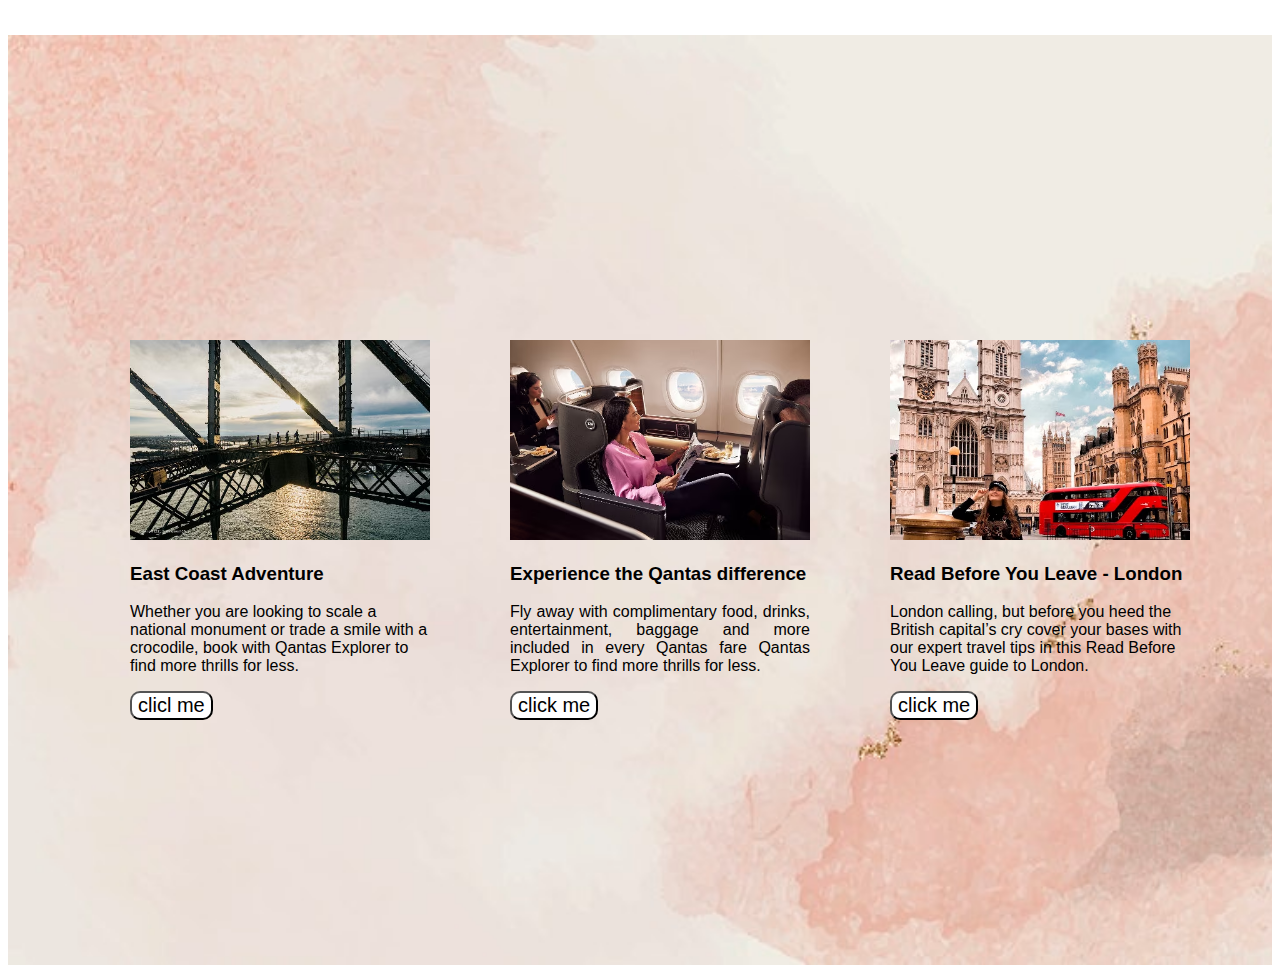
<file: index.htm>
<!DOCTYPE html>
<html lang="en">
    <!-- head -->
    <!-- <head> Element is used to define the header of a document. 
        It typically contains meta-information about the HTML document,
        such as its title, links to external resources like stylesheets
        and scripts, and other meta tags that provide information about the document -->
<head>
    <meta charset="UTF-8">
    <meta name="viewport" content="width=device-width, initial-scale=1.0">
    <title>Document</title>
    <link rel="stylesheet" href="style.css">
</head>
<!-- It contains all the content that is displayed on a web page, such as text,
     images, links, forms, and other elements.  -->
<body>
    <!-- --------main container-------- -->
    <!-- class -->
    <!--  The class attribute is used to assign one or more class names to an HTML 
          element. Class names are used by CSS and JavaScript to select and style 
          elements with the specified class. -->
<div class="section1">
    <!-- parts of container -->
    <!-- div -->
    <!--  The <div> element is a container or a division that is used to group other 
         HTML elements together and apply styles to them using CSS or perform operations
         on them using JavaScript. -->
    <div id="box">
        <img src="pc1.avif" alt="">
        <h3>East Coast Adventure</h3>
        <p>Whether you are looking to scale a national monument or
         trade a smile with a crocodile, book with Qantas Explorer 
         to find more thrills for less.</p>
        <button>clicl me</button>  
      </div>
      <!-- id -->
      <!-- The id attribute is used to uniquely identify an element within a document.
           Each id attribute's value must be unique in the entire HTML document, meaning 
           no two elements can have the same id value.-->
    <div id="box">
        <!-- img -->
        <!-- The <img> element in HTML is used to embed images into a web page. Images 
             are essential for creating visually appealing and interactive web content. -->
        <img src="pc2.avif" alt="">
        <h3>Experience the Qantas difference</h3>
        <p id="p">
            Fly away with complimentary food, drinks, 
            entertainment, baggage and more included in
             every Qantas fare Qantas Explorer to find more thrills for less.
        </p>
        <button>click me</button>
          </div>
    <div id="box">
        <img src="pc3.avif" alt=""> 
        <h3>Read Before You Leave - London</h3>
        <p>
            London calling, but before you heed the British capital’s
             cry cover your bases with our expert travel tips in this
              Read Before You Leave guide to London.
        </p>
        <button>click me</button>
    </div>

</div>
</body>
</html>
</file>
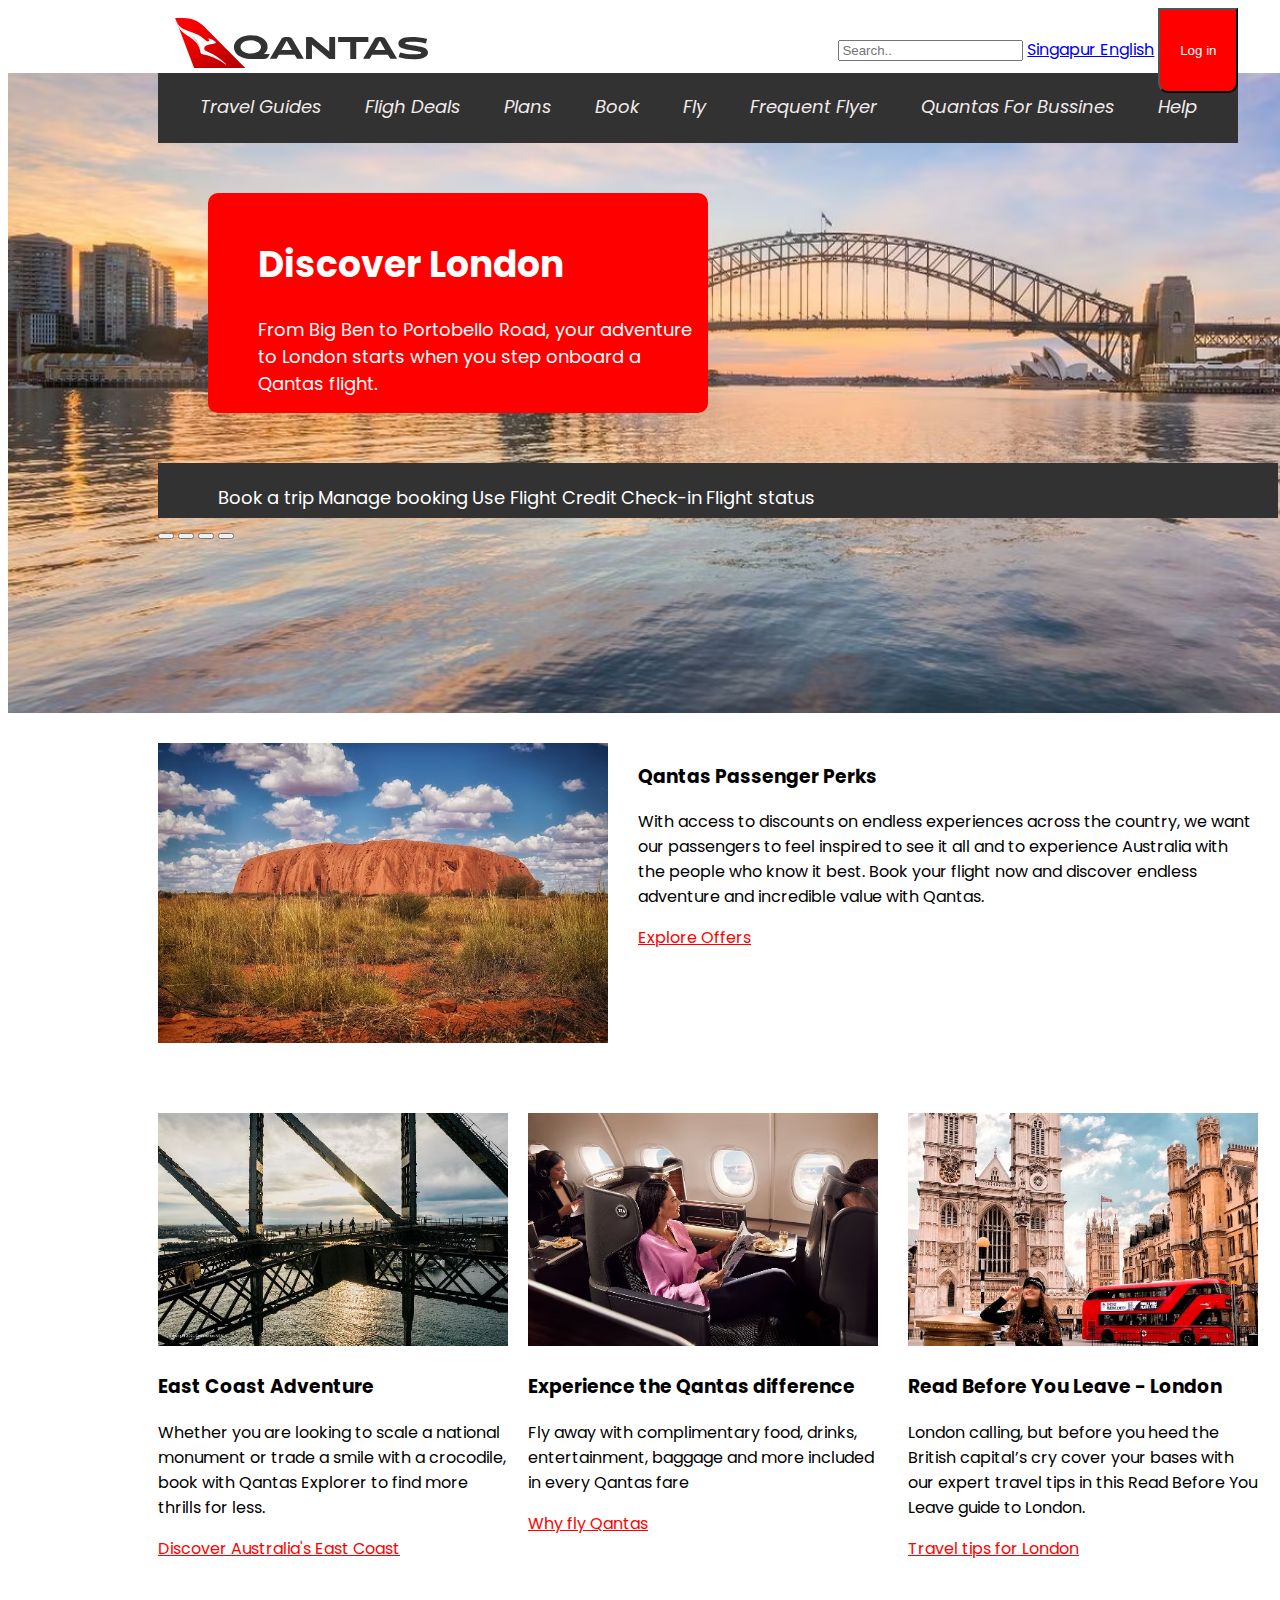
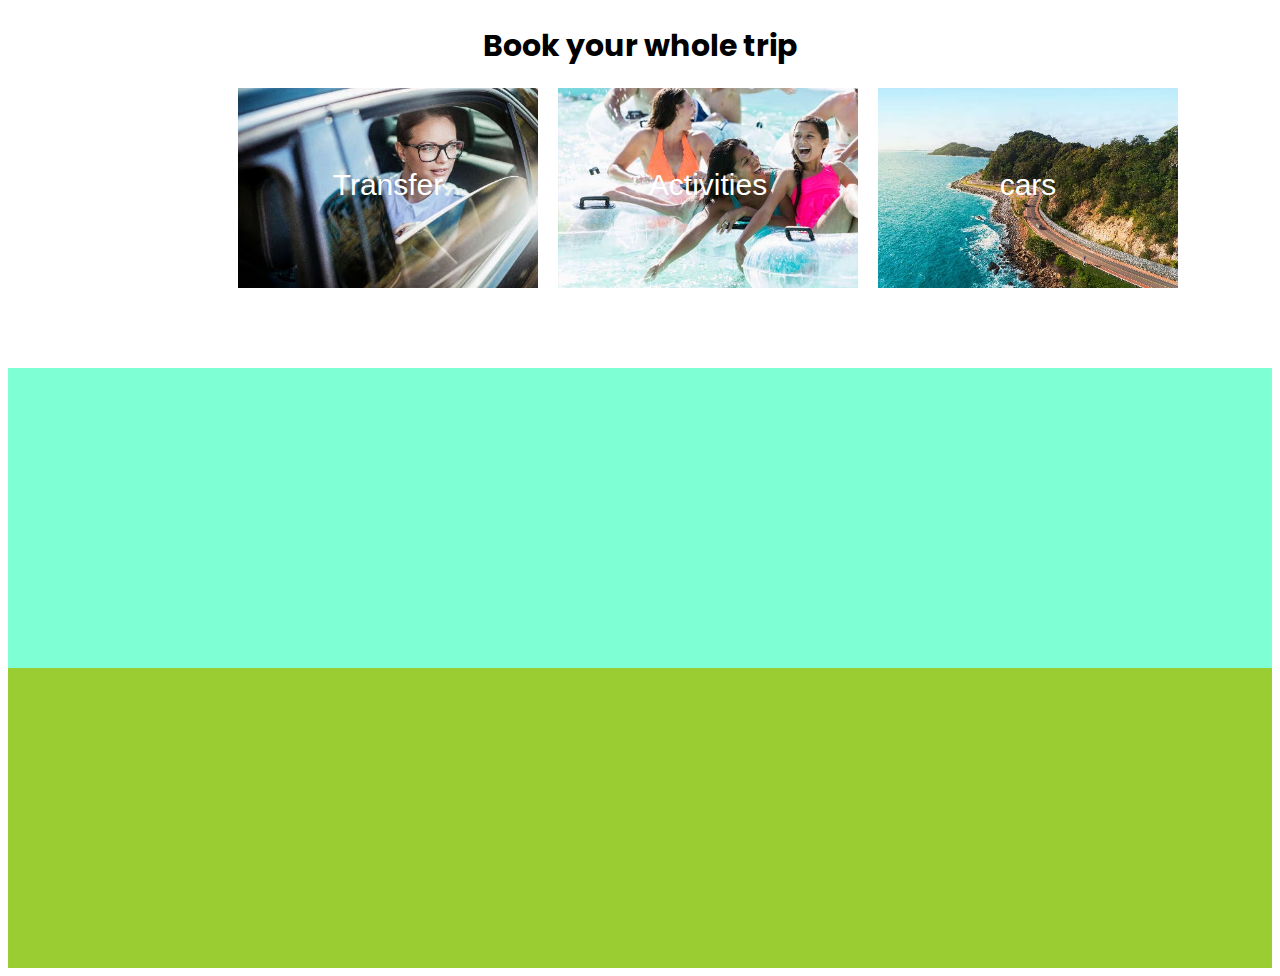
<file: Index.html>
<!DOCTYPE html>
<html lang="en">
<head>
    <meta charset="UTF-8">
    <meta name="viewport" content="width=device-width, initial-scale=1.0">
    <title>Document</title>
    <link rel="stylesheet" href="index.css">
    <link rel="preconnect" href="https://fonts.googleapis.com">
<link rel="preconnect" href="https://fonts.gstatic.com" crossorigin>
<link href="https://fonts.googleapis.com/css2?family=Poppins:ital,wght@0,100;0,200;0,300;0,400;0,500;0,600;0,700;0,800;1,100;1,200;1,300;1,400;1,500;1,600;1,700&display=swap" rel="stylesheet">
</head>
<body>
    <div class="top">
        <div id="img1">
            <img src="first immage.svg" alt="">
        </div>
        <div id="Searchtop">
            <input type="text" placeholder="Search..">
            <a class="active" href="#home">Singapur English</a>
            <a href="#about"></a>
            <a href="#contact"></a>
           
            <a href=""><button id="btnsize">Log in</button></a>
          </div>
    </div>  
   
    <div class="homepage">
        <div class="navbar">
            <a href="">Travel Guides</a>
            <a href="">Fligh Deals</a>
            <a href="">Plans</a>
            <a href="">Book</a>
            <a href="">Fly</a>
            <a href="">Frequent Flyer</a>
            <a href="">Quantas For Bussines</a>
            <a href="">Help</a>
        </div>
    
        <div id="permotion">
        

        <div id="prcontent">
            <a href=""><h1>Discover London</h1></a>
            <p>From Big Ben to Portobello Road, your adventure to London starts
                 when you step onboard a Qantas flight.</p>
        </div>
        </div>
        <div id="blackbox">

        <ul id="listing">
        <li> Book a trip</li>
        <li> Manage booking</li>
        <li> Use Flight Credit</li>
        <li> Check-in</li>
        <li> Flight status</li>
        </ul>
        </div>
        <div class="multiplesrch">
            <div id="Searchin">


                <button>
                    <div>

                    </div>
                    <div>
                        <div>

                        </div>
                        <div>

                        </div>
                    </div>
                </button>
                <button>

                </button>
                <button>
                    <div>

                    </div>
                </button>
                <button>

                </button>
            

            </div>

        </div>
    </div>
</div>
<!-- first part of pictures -->
    <div class="section1">
      <div id="pic1">
        <img src="pic1.avif" alt="">
      </div>
      <div id="pic1text">
      <h3>Qantas Passenger Perks</h3>
      <p>
        With access to discounts on endless experiences 
        across the country, we want our passengers to 
        feel inspired to see it all and to experience 
        Australia with the people who know it best.
         Book your flight now and discover endless 
         adventure and incredible value with Qantas.
      </p>
      <a href="">Explore Offers</a>
      </div>
    </div>
    <div class="section2">
        <div id="box1">
            <img src="b1.avif" alt="">
            <h3>East Coast Adventure</h3>
            <p>Whether you are looking to scale a national monument or
             trade a smile with a crocodile, book with Qantas Explorer 
             to find more thrills for less.</p>
            <a href="">Discover Australia's East Coast</a>
        </div>
        <div id="box2">
            <img src="b2.avif" alt="">
            <h3>Experience the Qantas difference</h3>
            <p>
                Fly away with complimentary food, drinks, 
                entertainment, baggage and more included in
                 every Qantas fare
            </p>
            <a href="">Why fly Qantas</a>
        </div>
        <div id="box3">
            <img src="b3.avif" alt=""> 
            <h3>Read Before You Leave - London</h3>
            <p>
                London calling, but before you heed the British capital’s
                 cry cover your bases with our expert travel tips in this
                  Read Before You Leave guide to London.
            </p>
            <a href="">Travel tips for London</a>
        </div>

    </div>
    <!-- second part of pictures  
    book you trip -->
    <div class="hd">
        <h3> Book your whole trip</h3>
    </div>
    <div class="section3">
        <div id="p1">
            <h3> Transfer</h3>
        </div>
        <div id="p2">
            <h3>Activities</h3>
        </div> 
        <div id="p3">
             <h3>cars</h3>
        </div>
    </div>
    <div class="section4">
        <div id="logo1"
        ></div>
        <div id="logo2">

        </div>
        <div id="logo3">

        </div>
    </div>
   <div class="footer">

   </div>

   
</body>
</html>
</file>
<file: style.css>
body{
    /* the font-family property is used to specify
     the font for an HTML element's text content. 
    It allows web developers to define a prioritized
    list of font family names or generic family names
    for the text within an element. */
    font-family: sans-serif;
}
/* main container */
.section1{
    width: auto;
    height: 100vh;
    /* dispaly flex */
    /*  display: flex; to a container element, it allows you to 
    easily distribute space and align items within that container,
     both horizontally and vertically. */
     /* All following properties are from flex box */
    display: flex; 
    justify-content: center;
    margin-top: 35px;    
    align-items: center;
    background-size: cover;
    background-image: url(bcdg2.jpg);
    background-repeat: no-repeat;
    padding: 30px 0 0 40px; ;
    flex-wrap: wrap;
    gap: 80px;
}
/* img part of container */
.section1 img{
        width: 100%;
        /* In web development, the <img> element 
        is used in HTML to embed images directly 
        into a webpage. HTML (Hypertext Markup Language)
        is the standard language used to create web pages,
        and it includes specific elements like <img> for 
        displaying images, <p> for paragraphs, */
}
/* button section */
.section1 button{
    border-radius:10px 10px 10px 10px ;
    font-size: 20px;
    align-items: center;
    background-color: white;
    color: black;
}
#box{
    width: 300px;
    max-height: 350px;
    
    
}
/* #box:hover
{
    transform: scale(1.2);
    transition: transform 0.8s;
} */
#p{
text-align: justify;
}
@media (max-width:1116px){
    .section1{
        height: auto;
    }
}
}
@media (max-width:5296px){
    .section1{
        height: auto;
    }
}
</file>
<file: index.css>
body{
    font-family: 'Poppins', sans-serif; 
}
.top{
  width: 1100px;
  height: 65px;
  background-color:transparent;
  display: flex;
  padding-left: 150px;
  text-align: center;
  gap: 400px; 
  margin: auto;
} 
#img1{

}
#Searchtop{


}
#Searchtop input{
    size: 10px;
}
#img1 img{

    width: auto;
    height: 50px; 
    padding: 10px;
}
#btnsize{
    width: 80px;
    height: 85px;
    background-color: red;
    color: white;
    border-radius: 0px 0px 10px 10px;
}
.navbar{
    /* width: 1000px; */
    height: 50px; 
    background-color:#323232;
    color: rgb(241, 234, 234);
    /* padding-left: 80px; */
    text-align: center;
    /* gap: 40px; */
    padding-top: 20px;
    /* margin: auto; */
    margin-right: 100px;
}
.navbar a{
    color: rgb(241, 234, 234);
    margin-top: 20px;
    margin: 20px;
    text-align: center;
    font-size: 18px;
    font-style: italic;
    text-decoration: none;
    
}
.homepage{
     width: 1180px;
     height: 640px;
     padding-left: 150px;
     background-image : url(homepage.avif) ;
    background-size: cover;
} 
#permotion{
        margin: 50px;
}
#prcontent{
    width: 450px;
    height: 200px;
    background-color: red;
    border-radius: 10px 10px 10px 10px;
    margin-top: 50px;
    color: white;
    font-size: large;
    padding-left: 50px;
    padding-top: 20px;
} 
#prcontent a{
    color: white;
    text-decoration: none;

}

#blackbox{
        display: flex;
        display: inline-block;
        background-color: #323232;
        height: 50px; 
        width: 1100px; 
        gap: 50px;
        padding-top: 5px;
        padding-left: 20px;
}
#listing li{
    text-decoration: none;
    color: white;
    display: inline-block;
    font-size: large;    
    gap: 50px;
    justify-content: space-evenly;
}
.multiplesrch{


}
#Searchin{


}
.section1{
    width: 1100px;
    height: 320px;
    display: flex;
    justify-content: center;
    padding-top: 30px;
    padding-left: 150px;
    gap: 30px;

}
#pic1 img{
    width: auto;
    height: 300px;
    /* padding-left: 100px; */

}
#pic1text {
    /* width: auto; */
    height: 150px;
    /* padding-left: 200px; */


}
#pic1text a{
    color: red;
} 
.section2{
    width: 1100px;
    height: 480px;
    display: flex;
    gap: 20px;
    justify-content: center;
    margin-top: 50px; 
    padding-left: 50px;
    margin-left: 100px;
    background-size:cover ;
    background-repeat: none;
}
.section2 img{

       width: 350px;
}
.section2 a {
    color: red;
}
#box3{

    padding-left: 10px;
}
#box1{
     padding: -10px;
}
.hd{
    width: 100%;
    height: 80px; 
    display: flex;
    justify-content: center;
    padding-bottom: 15px;
}
.hd h3{

    font-size: 30px;
}
.section3{
    width: 1200px;
    height: 280px;
    display: flex;
    gap: 20px;
    justify-content: center; 
    margin-left: 100px; 
    text-align: center;  
    background-size:cover ;
    background-repeat: none;
    


}
.section3 h3{
    color: white;
    font-size: 1.875rem;
    font-family: "Ciutadella","Arial Narrow",sans-serif;
    font-weight: normal;
    padding: 50px 0 0 0;
}
#p1{ 
    width:300px ;
    height: 200px;
    background-image: url(p1.avif);
    background-size:cover ;
    background-repeat: none;
}
#p2{
    width:300px ;
    height: 200px;
    background-image: url(p2.avif);
    background-size:cover ;
    background-repeat: none;
}
#p3{
    width:300px ;
    height: 200px;
    background-image: url(p3.avif);
    background-size:cover ;
    background-repeat: none;
}
.section4{


    width: 100%;
    height: 300px; 
    background-color: aquamarine;
}






.footer{
    width: 100%;
    height: 300px;
    background-color: yellowgreen;


}
</file>
